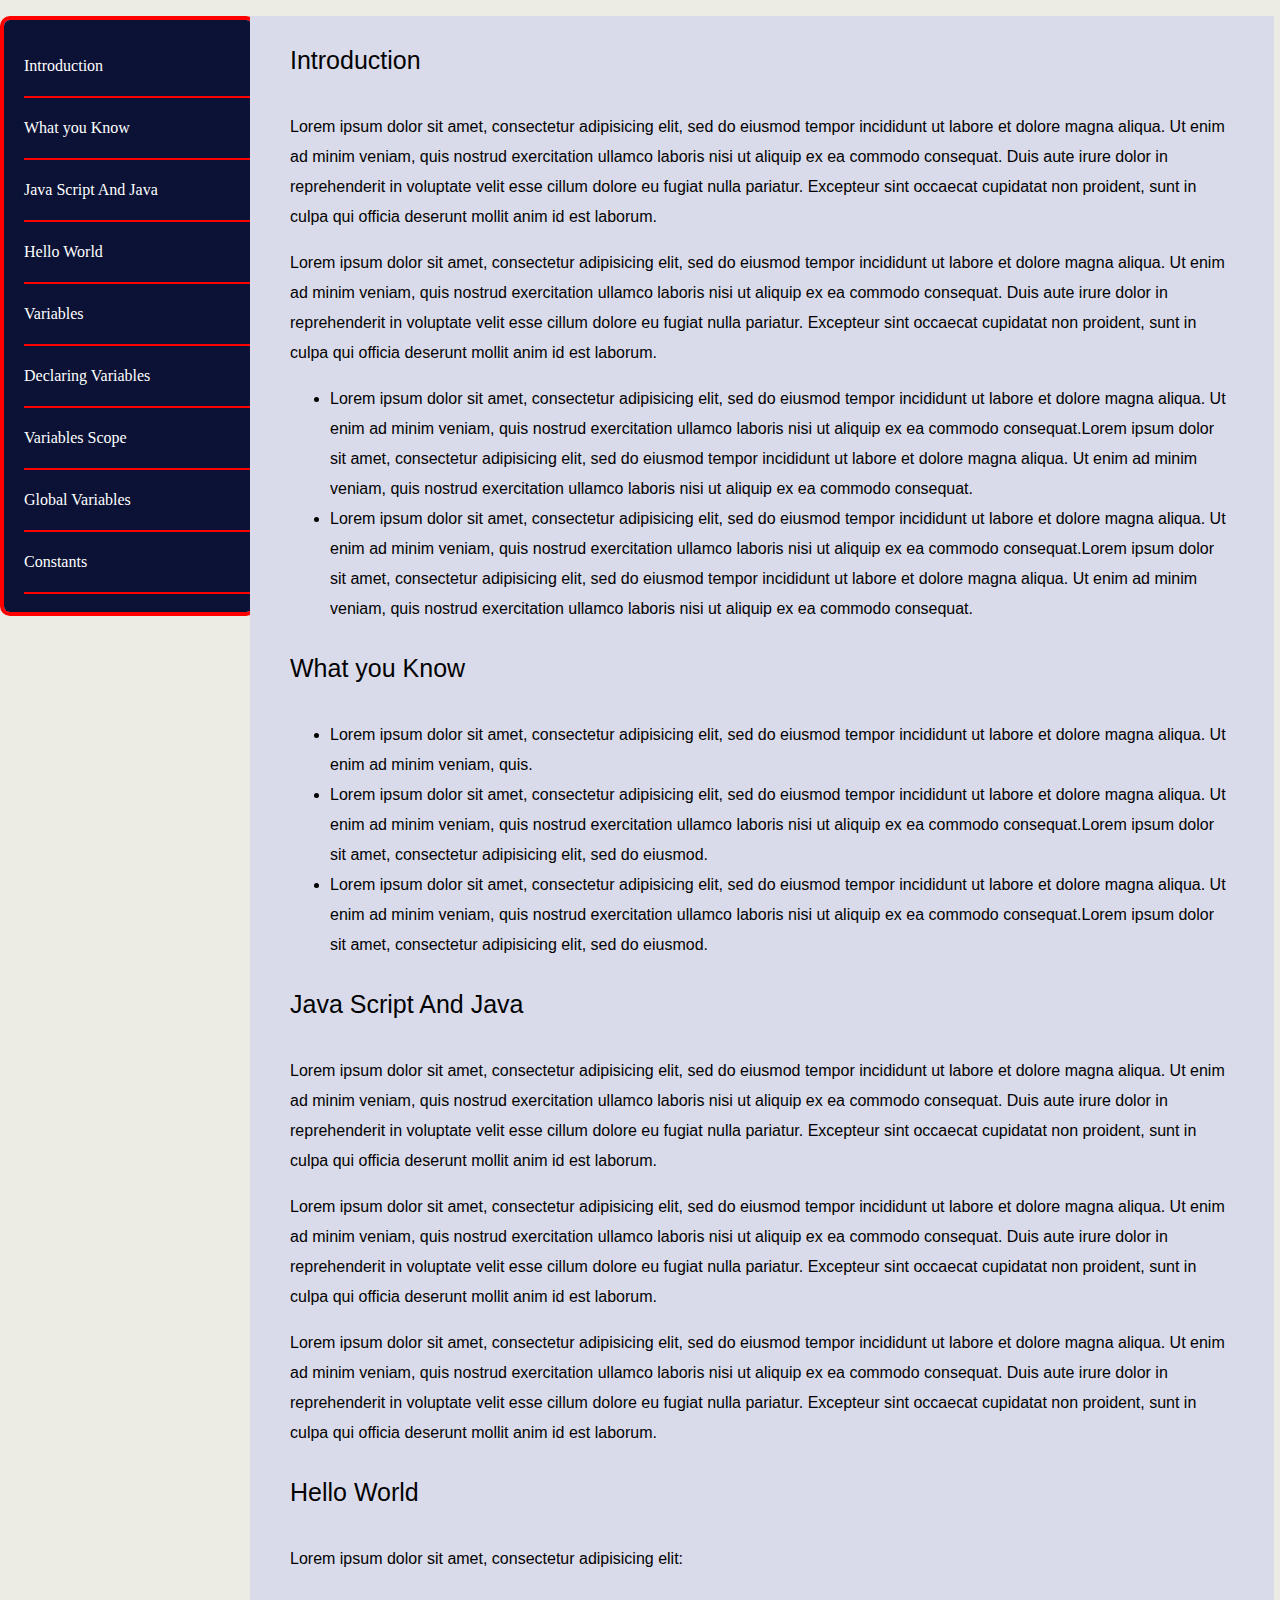
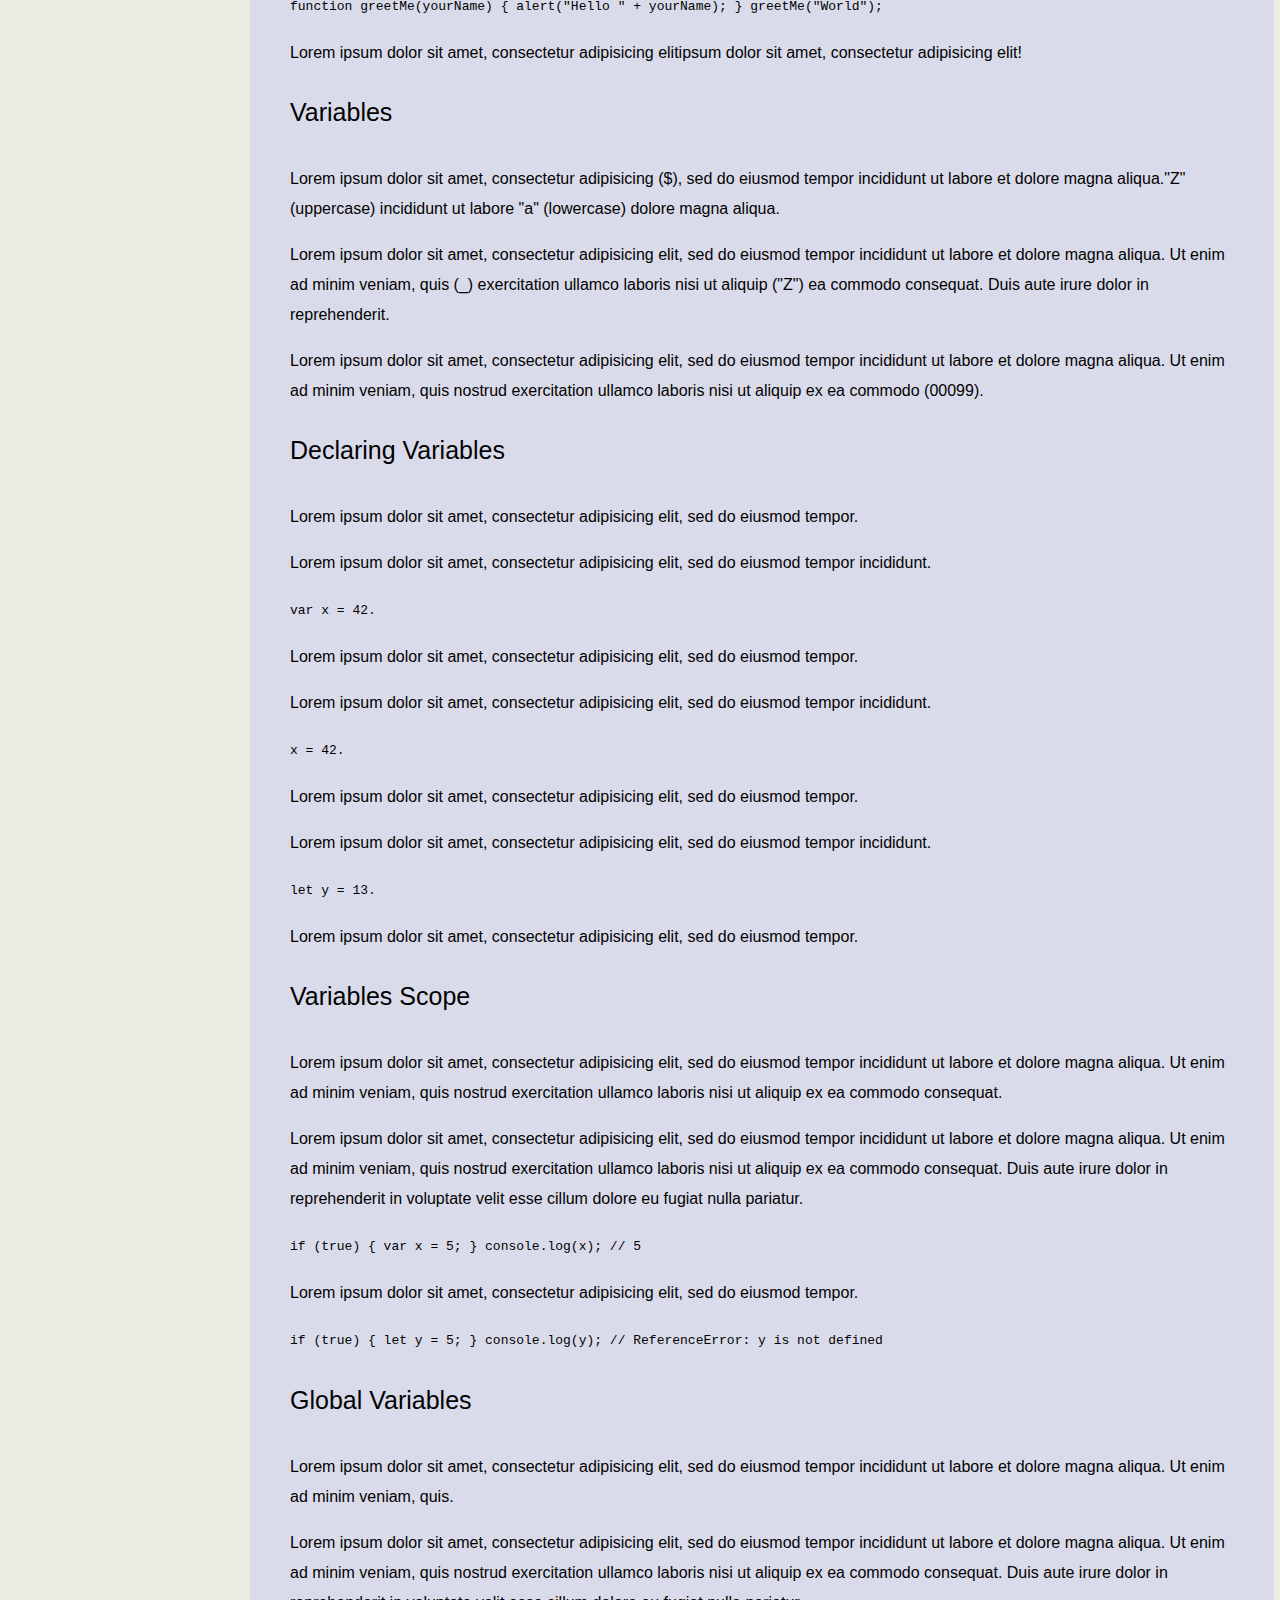
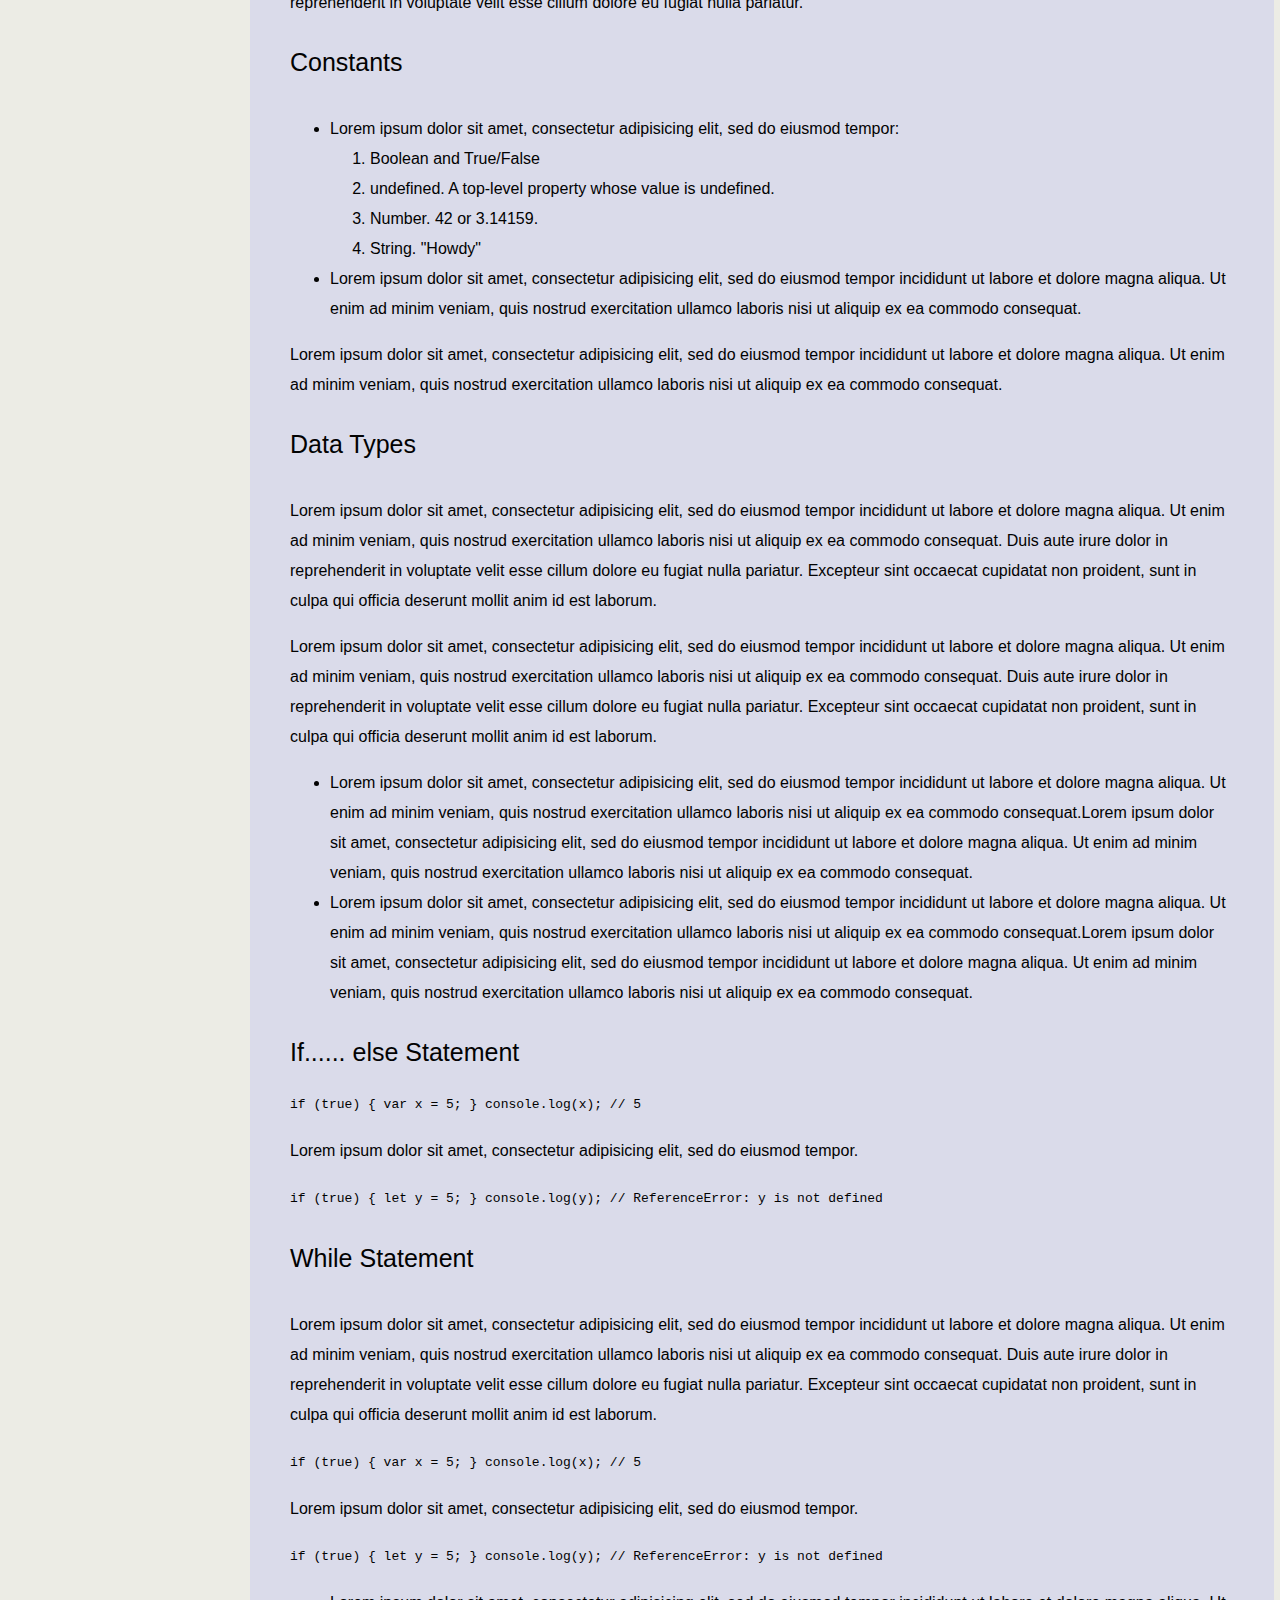
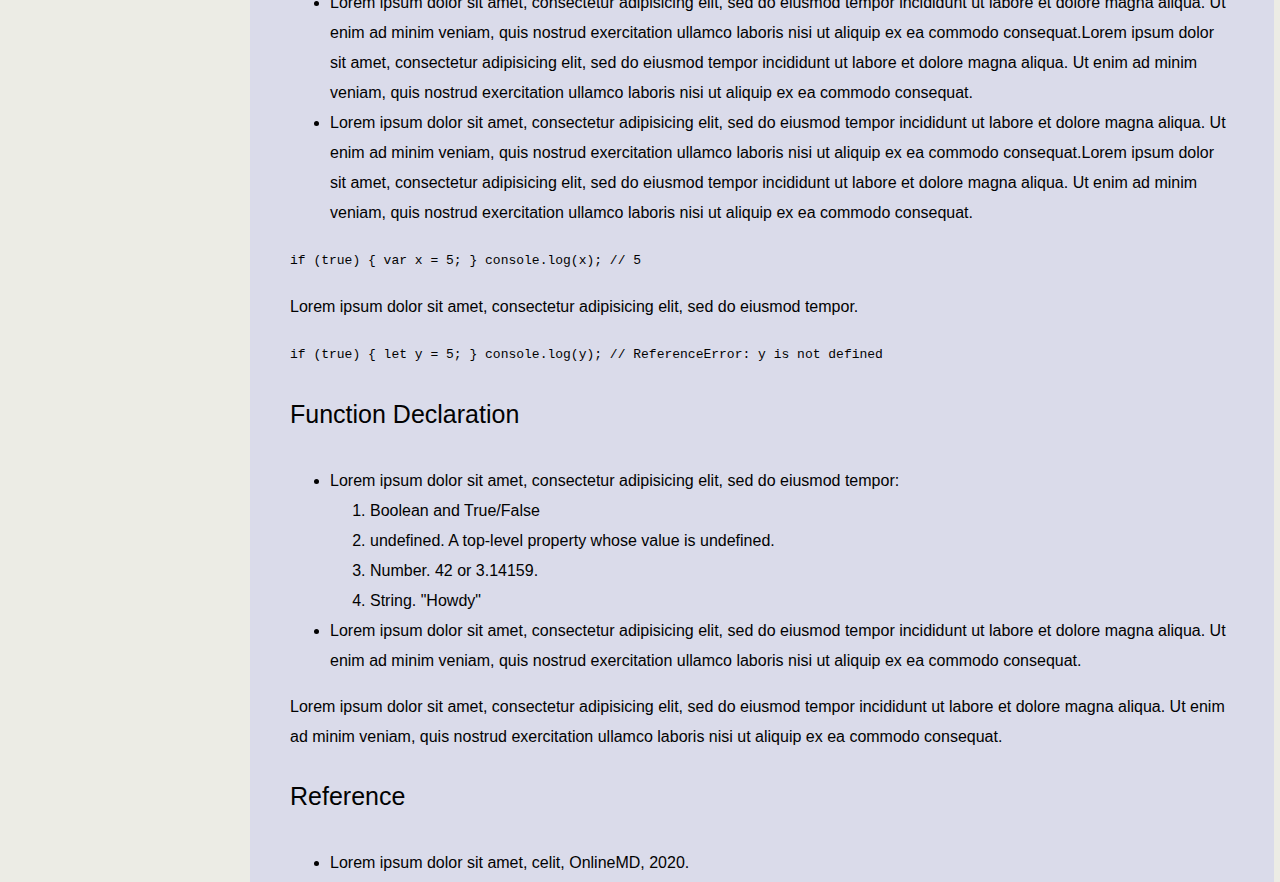
<file: content-page/index.html>
<!DOCTYPE html>
<html lang="en">
	<head>
		<meta charset="utf-8" />
		<!-- Mobile Specific Meta -->
		<meta name="viewport" content="width=device-width, initial-scale=1">
		<title>My Technical Product Page</title>
		<link rel="stylesheet" type="text/css" href="style.css">
		<link rel="icon"  href="onyi.jpg">
		<link rel="stylesheet" href="https://cdnjs.cloudflare.com/ajax/libs/font-awesome/4.7.0/css/font-awesome.min.css">

	</head>
	<body>
		<ul fa-ul>
			<a class="eyoo" href=""><i class="fa fa-bars"></i></a>
		</ul>
		<nav>MDs Documentation</nav>
		<div class="left-main">
			<ul>
				<li><a href="#introduction">Introduction</a></li>
				<li><a href="#what">What you Know</a></li>
				<li><a href="#java">Java Script And Java</a></li>
				<li><a href="#hello">Hello World</a></li>
				<li><a href="#variable">Variables</a></li>
				<li><a href="#declaring">Declaring Variables</a></li>
				<li><a href="#scope">Variables Scope</a></li>
				<li><a href="#global">Global Variables</a></li>
				<li><a href="#constants">Constants</a></li>
				<li><a href="#data">Data Types</a></li>
				<li><a href="#else">If...... else Statement</a></li>
				<li><a href="#statement">While Statement</a></li>
				<li><a href="#function">Function Declaration</a></li>
				<li><a href="#refer">Reference</a></li>
			</ul>
		</div>
		<div class="right-main">
			<section class="main-container" id="introduction">
				<header>Introduction</header>
				<article>
					<p>
					Lorem ipsum dolor sit amet, consectetur adipisicing elit, sed do eiusmod
					tempor incididunt ut labore et dolore magna aliqua. Ut enim ad minim veniam,
					quis nostrud exercitation ullamco laboris nisi ut aliquip ex ea commodo
					consequat. Duis aute irure dolor in reprehenderit in voluptate velit esse
					cillum dolore eu fugiat nulla pariatur. Excepteur sint occaecat cupidatat non
					proident, sunt in culpa qui officia deserunt mollit anim id est laborum.
					</p>
					<p>
					Lorem ipsum dolor sit amet, consectetur adipisicing elit, sed do eiusmod
					tempor incididunt ut labore et dolore magna aliqua. Ut enim ad minim veniam,
					quis nostrud exercitation ullamco laboris nisi ut aliquip ex ea commodo
					consequat. Duis aute irure dolor in reprehenderit in voluptate velit esse
					cillum dolore eu fugiat nulla pariatur. Excepteur sint occaecat cupidatat non
					proident, sunt in culpa qui officia deserunt mollit anim id est laborum.
					</p>
					<ul>
						<li>
						Lorem ipsum dolor sit amet, consectetur adipisicing elit, sed do eiusmod
						tempor incididunt ut labore et dolore magna aliqua. Ut enim ad minim veniam,
						quis nostrud exercitation ullamco laboris nisi ut aliquip ex ea commodo
						consequat.Lorem ipsum dolor sit amet, consectetur adipisicing elit, sed do eiusmod
						tempor incididunt ut labore et dolore magna aliqua. Ut enim ad minim veniam,
						quis nostrud exercitation ullamco laboris nisi ut aliquip ex ea commodo
						consequat.
						</li>
						<li>
						Lorem ipsum dolor sit amet, consectetur adipisicing elit, sed do eiusmod
						tempor incididunt ut labore et dolore magna aliqua. Ut enim ad minim veniam,
						quis nostrud exercitation ullamco laboris nisi ut aliquip ex ea commodo
						consequat.Lorem ipsum dolor sit amet, consectetur adipisicing elit, sed do eiusmod
						tempor incididunt ut labore et dolore magna aliqua. Ut enim ad minim veniam,
						quis nostrud exercitation ullamco laboris nisi ut aliquip ex ea commodo
						consequat.
						</li>
					</ul>
				</article>
			</section>
			<section class="main-container" id="what">
				<header>What you Know</header>
				<article>
					<ul>
						<li>
						Lorem ipsum dolor sit amet, consectetur adipisicing elit, sed do eiusmod
						tempor incididunt ut labore et dolore magna aliqua. Ut enim ad minim veniam,
						quis.
						</li>
						<li>
						Lorem ipsum dolor sit amet, consectetur adipisicing elit, sed do eiusmod
						tempor incididunt ut labore et dolore magna aliqua. Ut enim ad minim veniam,
						quis nostrud exercitation ullamco laboris nisi ut aliquip ex ea commodo
						consequat.Lorem ipsum dolor sit amet, consectetur adipisicing elit, sed do eiusmod.
						</li>
						<li>
						Lorem ipsum dolor sit amet, consectetur adipisicing elit, sed do eiusmod
						tempor incididunt ut labore et dolore magna aliqua. Ut enim ad minim veniam,
						quis nostrud exercitation ullamco laboris nisi ut aliquip ex ea commodo
						consequat.Lorem ipsum dolor sit amet, consectetur adipisicing elit, sed do eiusmod.
						</li>
					</ul>
				</article>
			</section>
			<section class="main-container" id="java">
				<header>Java Script And Java</header>
				<article>
					<p>
					Lorem ipsum dolor sit amet, consectetur adipisicing elit, sed do eiusmod
					tempor incididunt ut labore et dolore magna aliqua. Ut enim ad minim veniam,
					quis nostrud exercitation ullamco laboris nisi ut aliquip ex ea commodo
					consequat. Duis aute irure dolor in reprehenderit in voluptate velit esse
					cillum dolore eu fugiat nulla pariatur. Excepteur sint occaecat cupidatat non
					proident, sunt in culpa qui officia deserunt mollit anim id est laborum.
					</p>
					<p>
					Lorem ipsum dolor sit amet, consectetur adipisicing elit, sed do eiusmod
					tempor incididunt ut labore et dolore magna aliqua. Ut enim ad minim veniam,
					quis nostrud exercitation ullamco laboris nisi ut aliquip ex ea commodo
					consequat. Duis aute irure dolor in reprehenderit in voluptate velit esse
					cillum dolore eu fugiat nulla pariatur. Excepteur sint occaecat cupidatat non
					proident, sunt in culpa qui officia deserunt mollit anim id est laborum.
					</p>
					<p>
					Lorem ipsum dolor sit amet, consectetur adipisicing elit, sed do eiusmod
					tempor incididunt ut labore et dolore magna aliqua. Ut enim ad minim veniam,
					quis nostrud exercitation ullamco laboris nisi ut aliquip ex ea commodo
					consequat. Duis aute irure dolor in reprehenderit in voluptate velit esse
					cillum dolore eu fugiat nulla pariatur. Excepteur sint occaecat cupidatat non
					proident, sunt in culpa qui officia deserunt mollit anim id est laborum.
					</p>
				</article>
			</section>
			<section class="main-container" id="hello">
				<header>Hello World</header>
				<article>
					<p>
					Lorem ipsum dolor sit amet, consectetur adipisicing elit:
					</p>
					<code>
						function greetMe(yourName) { alert("Hello " + yourName); }
						greetMe("World");
					</code>



					<p>
					Lorem ipsum dolor sit amet, consectetur adipisicing elitipsum dolor sit amet, consectetur adipisicing elit!
					</p>
					
					</ul>
				</article>
			</section>
			<section class="main-container" id="variable">
				<header>Variables</header>
				<article>
					<p>
					Lorem ipsum dolor sit amet, consectetur adipisicing ($), sed do eiusmod
					tempor incididunt ut labore et dolore magna aliqua."Z" (uppercase) incididunt ut labore "a" (lowercase) dolore magna aliqua.
					</p>
					<p>
					Lorem ipsum dolor sit amet, consectetur adipisicing elit, sed do eiusmod
					tempor incididunt ut labore et dolore magna aliqua. Ut enim ad minim veniam,
					quis (_) exercitation ullamco laboris nisi ut aliquip ("Z") ea commodo
					consequat. Duis aute irure dolor in reprehenderit.
					</p>
					<p>
					Lorem ipsum dolor sit amet, consectetur adipisicing elit, sed do eiusmod
					tempor incididunt ut labore et dolore magna aliqua. Ut enim ad minim veniam,
					quis nostrud exercitation ullamco laboris nisi ut aliquip ex ea commodo
					(00099).
					</p>
				</article>
			</section>
			<section class="main-container" id="declaring">
				<header>Declaring Variables</header>
				<article>
					<p>
					Lorem ipsum dolor sit amet, consectetur adipisicing elit, sed do eiusmod
					tempor.
					</p>
					<p>
					Lorem ipsum dolor sit amet, consectetur adipisicing elit, sed do eiusmod
					tempor incididunt.
					</p>

					<code>
						var x = 42.
					</code>
					<p>
					Lorem ipsum dolor sit amet, consectetur adipisicing elit, sed do eiusmod
					tempor.
					</p>
					<p>
					Lorem ipsum dolor sit amet, consectetur adipisicing elit, sed do eiusmod
					tempor incididunt.
					</p>

					<code>
						x = 42.
					</code>
					<p>
					Lorem ipsum dolor sit amet, consectetur adipisicing elit, sed do eiusmod
					tempor.
					</p>
					<p>
					Lorem ipsum dolor sit amet, consectetur adipisicing elit, sed do eiusmod
					tempor incididunt.
					</p>

					<code>
						let y = 13.
					</code>
					<p>
					Lorem ipsum dolor sit amet, consectetur adipisicing elit, sed do eiusmod
					tempor.
					</p>
				</article>
			</section>
			<section class="main-container" id="scope">
				<header>Variables Scope</header>
				<article>
					<p>
					Lorem ipsum dolor sit amet, consectetur adipisicing elit, sed do eiusmod
					tempor incididunt ut labore et dolore magna aliqua. Ut enim ad minim veniam,
					quis nostrud exercitation ullamco laboris nisi ut aliquip ex ea commodo
					consequat.
					</p>
					<p>
					Lorem ipsum dolor sit amet, consectetur adipisicing elit, sed do eiusmod
					tempor incididunt ut labore et dolore magna aliqua. Ut enim ad minim veniam,
					quis nostrud exercitation ullamco laboris nisi ut aliquip ex ea commodo
					consequat. Duis aute irure dolor in reprehenderit in voluptate velit esse
					cillum dolore eu fugiat nulla pariatur.
					</p>
					<code>
						if (true) { var x = 5; } console.log(x); // 5
					</code>
					<p>
					Lorem ipsum dolor sit amet, consectetur adipisicing elit, sed do eiusmod
					tempor.
					</p>
					<code>
						if (true) { let y = 5; } console.log(y); // ReferenceError: y is not
						defined
					</code>
				</article>
			</section>
			<section class="main-container" id="global">
				<header>Global Variables</header>
				<article>
					<p>
					Lorem ipsum dolor sit amet, consectetur adipisicing elit, sed do eiusmod
					tempor incididunt ut labore et dolore magna aliqua. Ut enim ad minim veniam,
					quis.
					</p>
					<p>
					Lorem ipsum dolor sit amet, consectetur adipisicing elit, sed do eiusmod
					tempor incididunt ut labore et dolore magna aliqua. Ut enim ad minim veniam,
					quis nostrud exercitation ullamco laboris nisi ut aliquip ex ea commodo
					consequat. Duis aute irure dolor in reprehenderit in voluptate velit esse
					cillum dolore eu fugiat nulla pariatur.
					</p>
				</article>
			</section>
			<section class="main-container" id="constants">
				<header>Constants</header>
				<article>
					<ul>
						<li>
						Lorem ipsum dolor sit amet, consectetur adipisicing elit, sed do eiusmod
						tempor:
						</li>
							<ol>
								<li>Boolean and True/False</li>
								<li>undefined. A top-level property whose value is undefined.</li>
								<li>Number. 42 or 3.14159.</li>
								<li>String. "Howdy"</li>
							</ol>
						<li>
						Lorem ipsum dolor sit amet, consectetur adipisicing elit, sed do eiusmod
						tempor incididunt ut labore et dolore magna aliqua. Ut enim ad minim veniam,
						quis nostrud exercitation ullamco laboris nisi ut aliquip ex ea commodo
						consequat.
						</li>
					</ul>
					<p>
					Lorem ipsum dolor sit amet, consectetur adipisicing elit, sed do eiusmod
					tempor incididunt ut labore et dolore magna aliqua. Ut enim ad minim veniam,
					quis nostrud exercitation ullamco laboris nisi ut aliquip ex ea commodo
					consequat.
					</p>
				</article>
			</section>
			<section class="main-container" id="data">
				<header>Data Types</header>
				<article>
					<p>
					Lorem ipsum dolor sit amet, consectetur adipisicing elit, sed do eiusmod
					tempor incididunt ut labore et dolore magna aliqua. Ut enim ad minim veniam,
					quis nostrud exercitation ullamco laboris nisi ut aliquip ex ea commodo
					consequat. Duis aute irure dolor in reprehenderit in voluptate velit esse
					cillum dolore eu fugiat nulla pariatur. Excepteur sint occaecat cupidatat non
					proident, sunt in culpa qui officia deserunt mollit anim id est laborum.
					</p>
					<p>
					Lorem ipsum dolor sit amet, consectetur adipisicing elit, sed do eiusmod
					tempor incididunt ut labore et dolore magna aliqua. Ut enim ad minim veniam,
					quis nostrud exercitation ullamco laboris nisi ut aliquip ex ea commodo
					consequat. Duis aute irure dolor in reprehenderit in voluptate velit esse
					cillum dolore eu fugiat nulla pariatur. Excepteur sint occaecat cupidatat non
					proident, sunt in culpa qui officia deserunt mollit anim id est laborum.
					</p>
					<ul>
						<li>
						Lorem ipsum dolor sit amet, consectetur adipisicing elit, sed do eiusmod
						tempor incididunt ut labore et dolore magna aliqua. Ut enim ad minim veniam,
						quis nostrud exercitation ullamco laboris nisi ut aliquip ex ea commodo
						consequat.Lorem ipsum dolor sit amet, consectetur adipisicing elit, sed do eiusmod
						tempor incididunt ut labore et dolore magna aliqua. Ut enim ad minim veniam,
						quis nostrud exercitation ullamco laboris nisi ut aliquip ex ea commodo
						consequat.
						</li>
						<li>
						Lorem ipsum dolor sit amet, consectetur adipisicing elit, sed do eiusmod
						tempor incididunt ut labore et dolore magna aliqua. Ut enim ad minim veniam,
						quis nostrud exercitation ullamco laboris nisi ut aliquip ex ea commodo
						consequat.Lorem ipsum dolor sit amet, consectetur adipisicing elit, sed do eiusmod
						tempor incididunt ut labore et dolore magna aliqua. Ut enim ad minim veniam,
						quis nostrud exercitation ullamco laboris nisi ut aliquip ex ea commodo
						consequat.
						</li>
					</ul>
				</article>
			</section>
			<section class="main-container" id="else">
				<header>If...... else Statement</header>
				<article>
					<code>
						if (true) { var x = 5; } console.log(x); // 5
					</code>
					<p>
					Lorem ipsum dolor sit amet, consectetur adipisicing elit, sed do eiusmod
					tempor.
					</p>
					<code>
						if (true) { let y = 5; } console.log(y); // ReferenceError: y is not
						defined
					</code>
				</article>
			</section>
			<section class="main-container" id="statement">
				<header>While Statement</header>
				<article>
					<p>
					Lorem ipsum dolor sit amet, consectetur adipisicing elit, sed do eiusmod
					tempor incididunt ut labore et dolore magna aliqua. Ut enim ad minim veniam,
					quis nostrud exercitation ullamco laboris nisi ut aliquip ex ea commodo
					consequat. Duis aute irure dolor in reprehenderit in voluptate velit esse
					cillum dolore eu fugiat nulla pariatur. Excepteur sint occaecat cupidatat non
					proident, sunt in culpa qui officia deserunt mollit anim id est laborum.
					</p>
					<code>
						if (true) { var x = 5; } console.log(x); // 5
					</code>
					<p>
					Lorem ipsum dolor sit amet, consectetur adipisicing elit, sed do eiusmod
					tempor.
					</p>
					<code>
						if (true) { let y = 5; } console.log(y); // ReferenceError: y is not
						defined
					</code>
					<ul>
						<li>
						Lorem ipsum dolor sit amet, consectetur adipisicing elit, sed do eiusmod
						tempor incididunt ut labore et dolore magna aliqua. Ut enim ad minim veniam,
						quis nostrud exercitation ullamco laboris nisi ut aliquip ex ea commodo
						consequat.Lorem ipsum dolor sit amet, consectetur adipisicing elit, sed do eiusmod
						tempor incididunt ut labore et dolore magna aliqua. Ut enim ad minim veniam,
						quis nostrud exercitation ullamco laboris nisi ut aliquip ex ea commodo
						consequat.
						</li>
						<li>
						Lorem ipsum dolor sit amet, consectetur adipisicing elit, sed do eiusmod
						tempor incididunt ut labore et dolore magna aliqua. Ut enim ad minim veniam,
						quis nostrud exercitation ullamco laboris nisi ut aliquip ex ea commodo
						consequat.Lorem ipsum dolor sit amet, consectetur adipisicing elit, sed do eiusmod
						tempor incididunt ut labore et dolore magna aliqua. Ut enim ad minim veniam,
						quis nostrud exercitation ullamco laboris nisi ut aliquip ex ea commodo
						consequat.
						</li>
					</ul>
					<code>
						if (true) { var x = 5; } console.log(x); // 5
					</code>
					<p>
					Lorem ipsum dolor sit amet, consectetur adipisicing elit, sed do eiusmod
					tempor.
					</p>
					<code>
						if (true) { let y = 5; } console.log(y); // ReferenceError: y is not
						defined
					</code>
				</article>
			</section>
			<section class="main-container" id="function">
				<header>Function Declaration</header>
				<article>
					<ul>
						<li>
						Lorem ipsum dolor sit amet, consectetur adipisicing elit, sed do eiusmod
						tempor:
						</li>
							<ol>
								<li>Boolean and True/False</li>
								<li>undefined. A top-level property whose value is undefined.</li>
								<li>Number. 42 or 3.14159.</li>
								<li>String. "Howdy"</li>
							</ol>
						<li>
						Lorem ipsum dolor sit amet, consectetur adipisicing elit, sed do eiusmod
						tempor incididunt ut labore et dolore magna aliqua. Ut enim ad minim veniam,
						quis nostrud exercitation ullamco laboris nisi ut aliquip ex ea commodo
						consequat.
						</li>
					</ul>
					<p>
					Lorem ipsum dolor sit amet, consectetur adipisicing elit, sed do eiusmod
					tempor incididunt ut labore et dolore magna aliqua. Ut enim ad minim veniam,
					quis nostrud exercitation ullamco laboris nisi ut aliquip ex ea commodo
					consequat.
					</p>
				</article>
			</section>
			<section class="main-container" id="refer">
				<header>Reference</header>
				<article>
					<ul>
						<li>
						Lorem ipsum dolor sit amet, celit, OnlineMD, 2020.
					</ul>
				</article>
			</section>
			
		</div>
	</body>
</html>
</file>
<file: content-page/style.css>
* {
	box-sizing: border-box;
}

body {
	margin: 0;
	padding: 0;
	background-color: #ecece5;
	color: #020202;
}

.eyoo{
	color: red;
	font-size:30px;
	position: fixed;
	top: 0;
	left: 0;
}
nav{
	height: 40px;
	/*width: 80%;*/
	/*margin-left: 15%;*/
	font-size: 25px;
	font-family: arial;
	margin-top: 10px;
	text-align: center;
	position: relative;
}
.left-main{
	height: 200px;
	width: 100%;
	margin: 0;
	padding-left: 20px;
	background-color: #5d2026;
	color: #fff;
	overflow: hidden;
	overflow-y: scroll;
	border: 4px solid red;
	border-radius: 10px;
}

.left-main ul{
	padding: 0;


}
.left-main ul li{
	list-style: none;
	color: #fff;
	text-align: left;
	text-decoration: none;
	line-height: 60px;
	border-bottom: 2px solid red;
	cursor: pointer;
}

.left-main ul li a{
	color: #fff;
	text-decoration: none;
}

.right-main{
	height: 3000mvh;
	width: 100%;
	padding-right: 20px;
	padding-left: 40px;
	background-color: #dbdbe6;
	position: absolute;
}
section .main-container{
	width: 90%;
	text-align: left;
	height: 700px;
	margin-right: 10%;
}

header{
	height: 50px;
	font-size: 25px;
	font-family: arial;
	margin-top: 30px;
	text-align: left;
}


article{
	padding-right: 25px;
	font-family: arial;
	line-height: 30px;
}




/*Media Query*/

@media screen and (min-width: 360px){
	body{
		background-color: #ecece5;
	}
	
}

@media screen and (min-width: 950px){
	.left-main{
	height: 600px;
	width: 20%;
	background-color: rgb(11, 18, 53);
	float: left;
	overflow: hidden;
	overflow-y: scroll;
	position: fixed;
	}

	.right-main{
	width: 80%;
	background-color: #dadbea;
	float: right;
	display: inline;
	margin-left: 250px;
	}

	.eyoo{
	display: none;
	}

	nav{
	display: none;
	}

}
</file>
